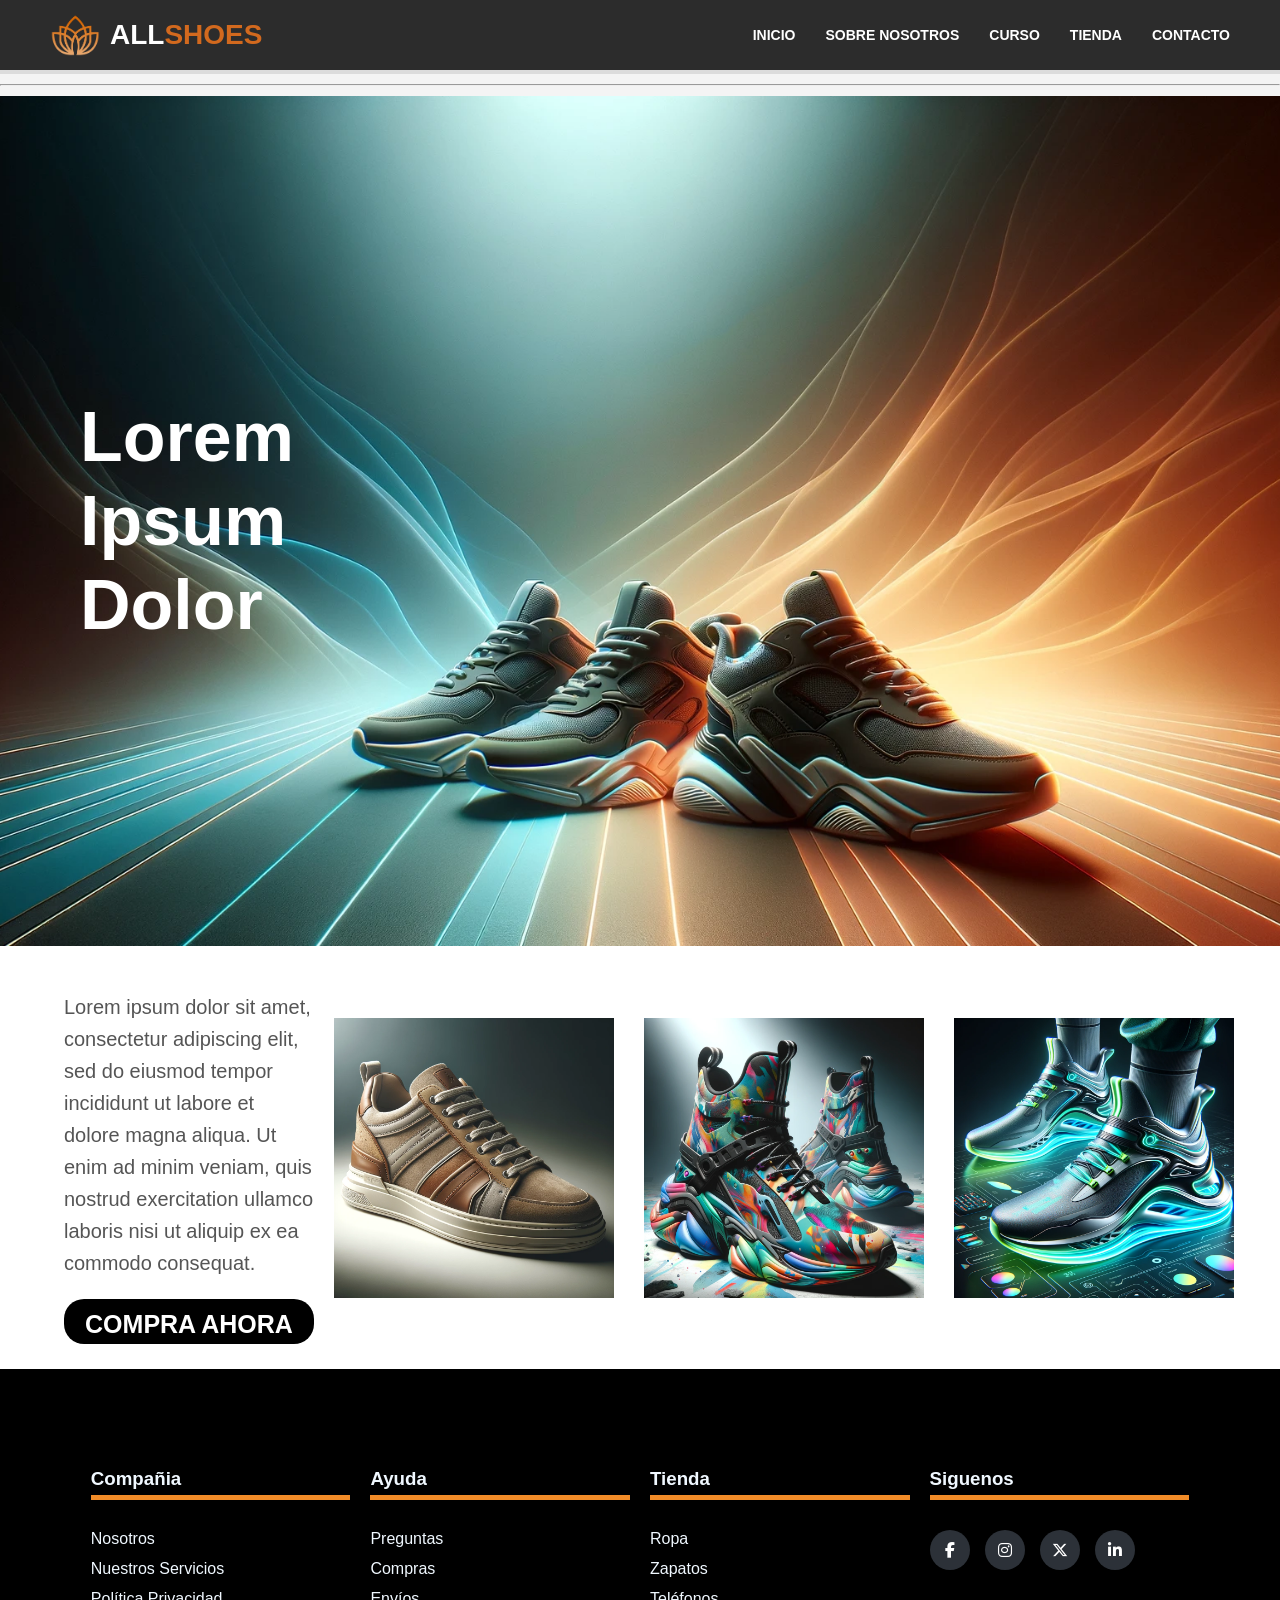
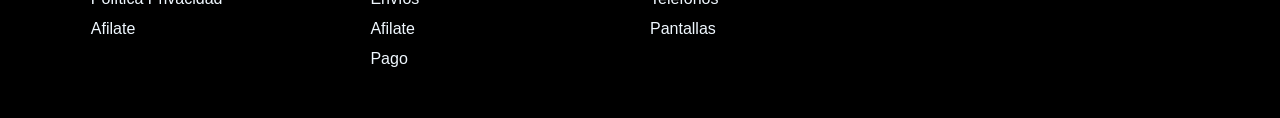
<file: index.html>
<!DOCTYPE html>
<html lang="es">

<head>
    <meta charset="UTF-8">
    <meta name="viewport" content="width=device-width, initial-scale=1.0">
    <title>Proyecto</title>
    <link rel="stylesheet" href="css/header.css">
    <link rel="stylesheet" href="css/inicio.css">
    <link rel="stylesheet" href="css/footer.css">
    <link rel="stylesheet" href="https://cdnjs.cloudflare.com/ajax/libs/font-awesome/6.5.0/css/all.min.css">
    <link rel="stylesheet" href="css/genericos.css">
</head>

<body>
    <header>
        <div class="logo">
            <div class="imagen">
                <img src="Imagenes/Logos/Logo.png" alt="logo">

            </div>
            <div class="texto">
                <span>ALL</span>
                <span class="texto-color">SHOES</span>
            </div>
        </div>
        <input type="checkbox" id="menu-btn">
        <label for="menu-btn" class="menu-toggle">
            <span></span>
            <span></span>
            <span></span>
        </label>
        <div class="menu">
            <a href="index.html">Inicio</a>
            <a href="html/sobre_nosotros.html">Sobre Nosotros</a>
            <a href="html/cursos.html">Curso</a>
            <a href="html/tienda.html">Tienda</a>
            <a href="html/contacto.html">Contacto</a>
        </div>
    </header>
    <hr>

    <section class="hero">
        <div class="contenido-texto">
            <h1>Lorem<br>Ipsum<br>Dolor</h1>
        </div>
    </section>

    <section class="galeria-zapatos">
        <div class="texto-imagen">
            <p>Lorem ipsum dolor sit amet, consectetur adipiscing elit, sed do eiusmod tempor incididunt ut labore et
                dolore magna aliqua. Ut enim ad minim veniam, quis nostrud exercitation ullamco laboris nisi ut aliquip
                ex ea commodo consequat.</p>
            <a href="#" class="boton-compra">COMPRA AHORA</a>
        </div>

        <img src="Imagenes/Articulos/Articulo-1.webp" alt="Z1">
        <img src="Imagenes/Articulos/Articulo-2.webp" alt="Z2">
        <img src="Imagenes/Articulos/Articulo-3.webp" alt="Z3">
    </section>
    <footer class="main-footer">
        <div class="box-footer">
            <h3>Compañia</h3>
            <a href="#">Nosotros</a>
            <a href="#">Nuestros Servicios</a>
            <a href="#">Política Privacidad</a>
            <a href="#">Afilate</a>
        </div>

        <div class="box-footer">
            <h3>Ayuda</h3>
            <a href="#">Preguntas</a>
            <a href="#">Compras</a>
            <a href="#">Envíos</a>
            <a href="#">Afilate</a>
            <a href="#">Pago</a>
        </div>

        <div class="box-footer">
            <h3>Tienda</h3>
            <a href="#">Ropa</a>
            <a href="#">Zapatos</a>
            <a href="#">Teléfonos</a>
            <a href="#">Pantallas</a>
        </div>

        <div class="box-footer">
            <h3>Siguenos</h3>
            <div class="social">
                <a href="#"><i class="fab fa-facebook-f"></i></a>
                <a href="#"><i class="fab fa-instagram"></i></a>
                <a href="#"><i class="fab fa-x-twitter"></i></a>
                <a href="#"><i class="fab fa-linkedin-in"></i></a>
            </div>
        </div>
    </footer>

</body>

</html>
</file>
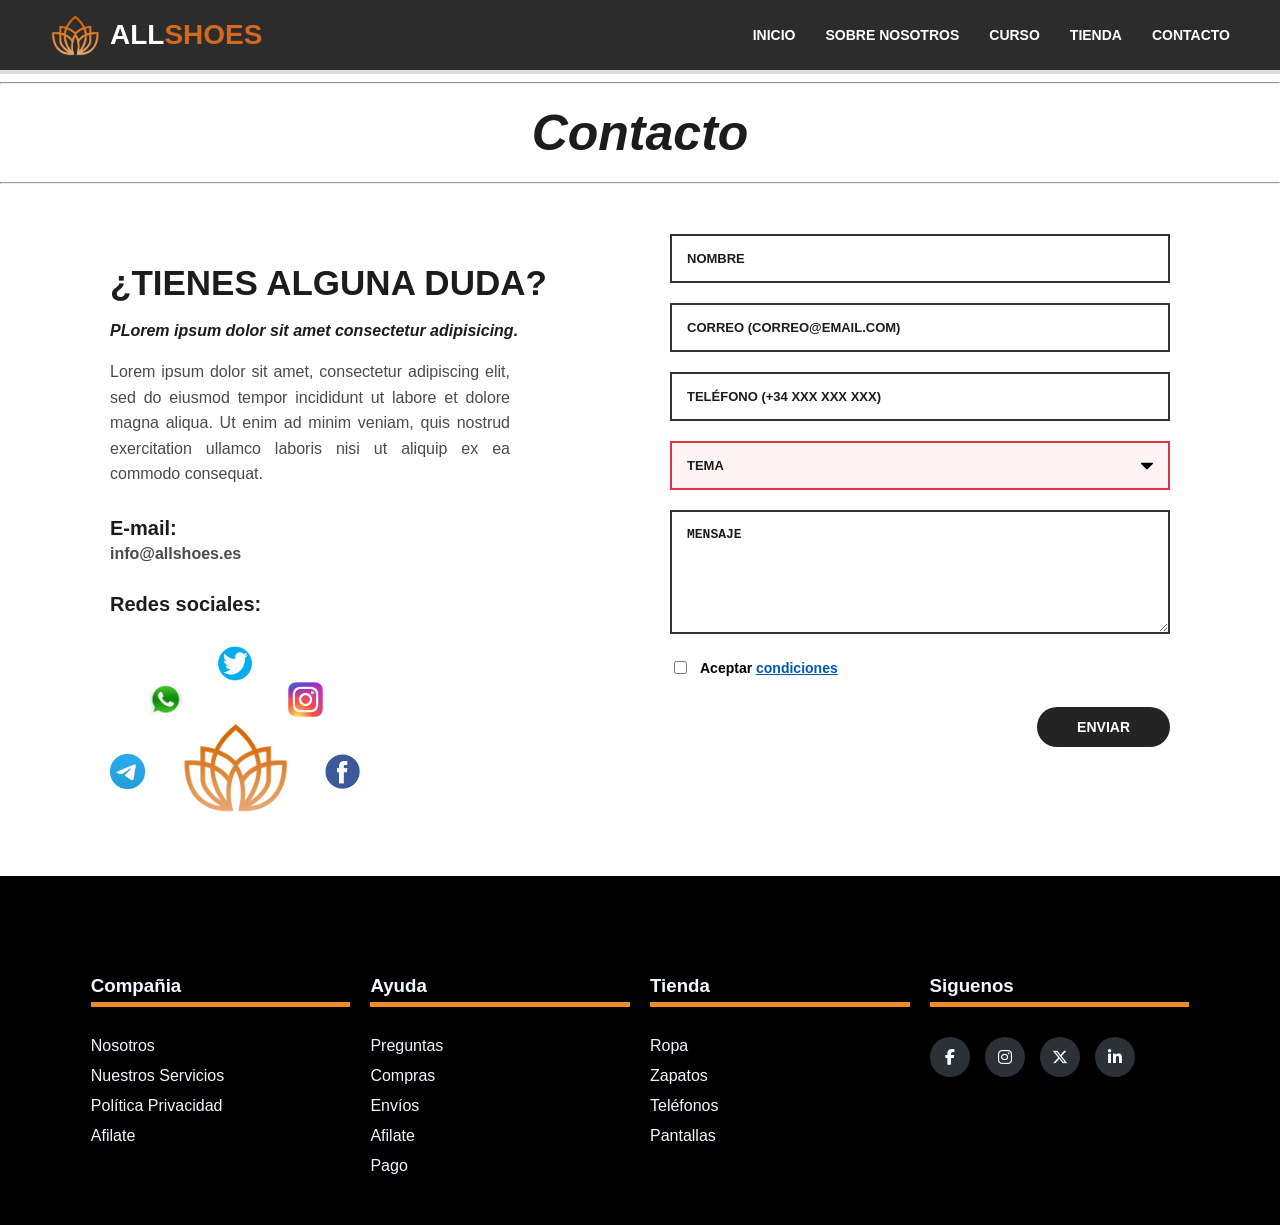
<file: html/contacto.html>
<!DOCTYPE html>
<html lang="en">

<head>
    <meta charset="UTF-8">
    <meta name="viewport" content="width=device-width, initial-scale=1.0">
    <title>Contacto</title>
    <link rel="stylesheet" href="../css/header.css">
    <link rel="stylesheet" href="../css/contacto.css">
    <link rel="stylesheet" href="../css/genericos.css">
    <link rel="stylesheet" href="../css/footer.css">
    <link rel="stylesheet" href="https://cdnjs.cloudflare.com/ajax/libs/font-awesome/6.5.0/css/all.min.css">   

</head>

<body>
    <header>
        <div class="logo">
            <div class="imagen">
                <img src="../Imagenes/Logos/Logo.png" alt="">

            </div>
            <div class="texto">
                <span>ALL</span>
                <span class="texto-color">SHOES</span>
            </div>
        </div>
        <input type="checkbox" id="menu-btn">
        <label for="menu-btn" class="menu-toggle">
            <span></span>
            <span></span>
            <span></span>
        </label>
        <div class="menu">
            <a href="../index.html">Inicio</a>
            <a href="../html/sobre_nosotros.html">Sobre Nosotros</a>
            <a href="../html/cursos.html">Curso</a>
            <a href="../html/tienda.html">Tienda</a>
            <a href="../html/contacto.html">Contacto</a>
        </div>
    </header>
    <hr>
    <h1 class="Titulo">Contacto</h1>
    <hr>
    <div class="contenedor-contacto">

        <div class="mitad-izquierda">
            <h2 class="texto-dudas">¿TIENES ALGUNA DUDA?</h2>
            <p class="texto-negrita">PLorem ipsum dolor sit amet consectetur adipisicing.</p>
            <p class="texto-normal">Lorem ipsum dolor sit amet, consectetur adipiscing elit, sed do eiusmod tempor
                incididunt ut labore et dolore magna aliqua. Ut enim ad minim veniam, quis nostrud exercitation ullamco
                laboris nisi ut aliquip ex ea commodo consequat.</p>

            <p class="etiqueta">E-mail:</p>
            <a href="mailto:info@allshoes.es" class="dato">info@allshoes.es</a>
            <p class="etiqueta">Redes sociales:</p>
            <div class="social-wrapper">
                <div class="contenedor-imagenes">
                    <img src="../Imagenes/Logos/Logo.png" alt="logo allshoes">
                </div>
                <div class="redes-sociales">
                    <a class="icon1" href="#"><img src="../Imagenes/RedesSociales/telegram-icon.png" alt="telegram"></a>
                    <a class="icon2" href="#"><img src="../Imagenes/RedesSociales/whatsapp-logo.png" alt="whatsapp"></a>
                    <a class="icon3" href="#"><img src="../Imagenes/RedesSociales/twitter-icon.png" alt="twitter"></a>
                    <a class="icon4" href="#"><img src="../Imagenes/RedesSociales/instagram-logo.png"
                            alt="instagram"></a>
                    <a class="icon5" href="#"><img src="../Imagenes/RedesSociales/facebook-icon.png" alt="facebook"></a>
                </div>
            </div>
        </div>

        <div class="mitad-derecha">
            <form action="#" class="formulario-contacto">
                <input type="text" id="nombre" class="campo-entrada" placeholder="NOMBRE" required>
                <input type="email" id="correo" class="campo-entrada" placeholder="CORREO (CORREO@EMAIL.COM)" required>
                <input type="tel" id="telefono" class="campo-entrada" placeholder="TELÉFONO (+34 XXX XXX XXX)" required
                    pattern="[0-9]{9}">

                <div class="contenedor-select">
                    <select id="tema" class="campo-entrada select-tema" required>
                        <option value="" disabled selected>TEMA</option>
                        <option value="devolucion">Devoluciones</option>
                        <option value="envio">Estado del envío</option>
                        <option value="otros">Otras dudas</option>
                    </select>
                </div>

                <textarea id="mensaje" class="campo-entrada area-mensaje" placeholder="MENSAJE" rows="6"
                    required></textarea>

                <div class="grupo-condiciones">
                    <input type="checkbox" id="condiciones" required>
                    <label for="condiciones">Aceptar <a href="#">condiciones</a></label>
                </div>

                <div class="contenedor-boton">
                    <button type="submit" class="boton-enviar">ENVIAR</button>
                </div>
            </form>
        </div>

    </div>
    <footer class="main-footer">
        <div class="box-footer">
            <h3>Compañia</h3>
            <a href="#">Nosotros</a>
            <a href="#">Nuestros Servicios</a>
            <a href="#">Política Privacidad</a>
            <a href="#">Afilate</a>
        </div>

        <div class="box-footer">
            <h3>Ayuda</h3>
            <a href="#">Preguntas</a>
            <a href="#">Compras</a>
            <a href="#">Envíos</a>
            <a href="#">Afilate</a>
            <a href="#">Pago</a>
        </div>

        <div class="box-footer">
            <h3>Tienda</h3>
            <a href="#">Ropa</a>
            <a href="#">Zapatos</a>
            <a href="#">Teléfonos</a>
            <a href="#">Pantallas</a>
        </div>

        <div class="box-footer">
            <h3>Siguenos</h3>
            <div class="social">
                <a href="#"><i class="fab fa-facebook-f"></i></a>
                <a href="#"><i class="fab fa-instagram"></i></a>
                <a href="#"><i class="fab fa-x-twitter"></i></a>
                <a href="#"><i class="fab fa-linkedin-in"></i></a>
            </div>
        </div>
    </footer>
</body>

</html>
</file>
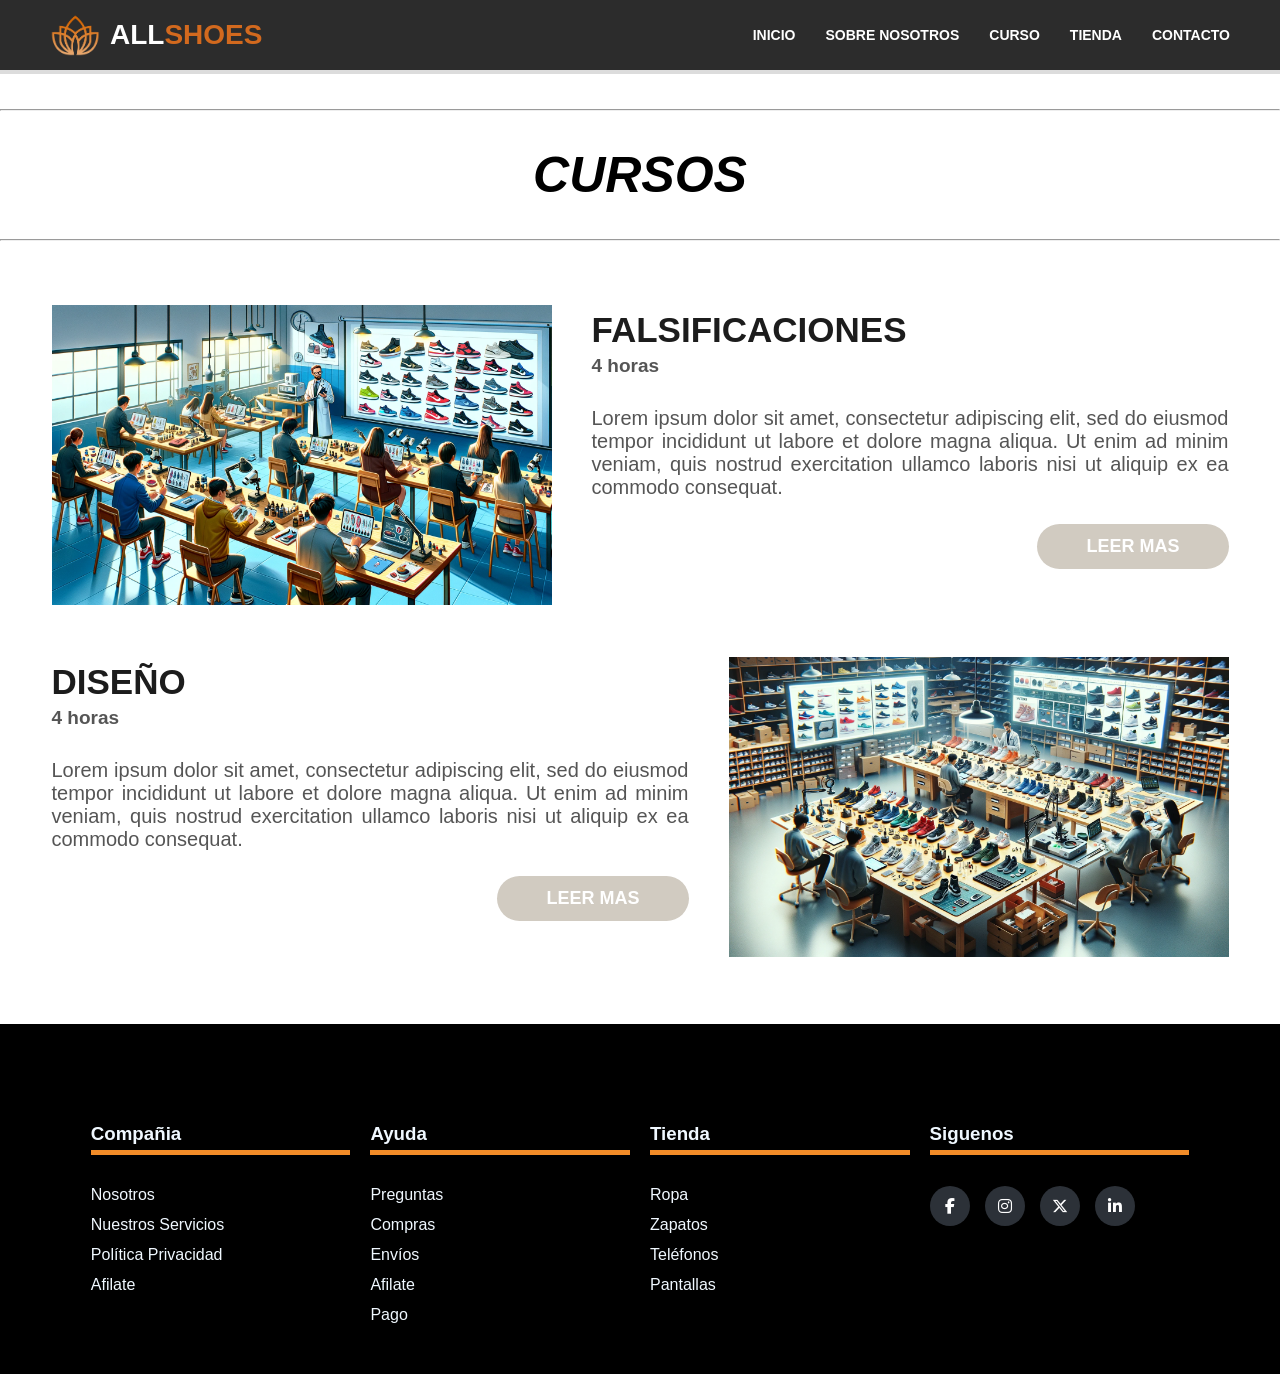
<file: html/cursos.html>
<!DOCTYPE html>
<html lang="en">

<head>
    <meta charset="UTF-8">
    <meta name="viewport" content="width=device-width, initial-scale=1.0">
    <title>Cursos</title>
    <link rel="stylesheet" href="../css/genericos.css">
    <link rel="stylesheet" href="../css/cursos.css">
    <link rel="stylesheet" href="../css/header.css">
    <link rel="stylesheet" href="../css/footer.css">
    <link rel="stylesheet" href="https://cdnjs.cloudflare.com/ajax/libs/font-awesome/6.5.0/css/all.min.css">
</head>

<body>
    <header>
        <div class="logo">
            <div class="imagen">
                <img src="../Imagenes/Logos/Logo.png" alt="">

            </div>
            <div class="texto">
                <span>ALL</span>
                <span class="texto-color">SHOES</span>
            </div>
        </div>
        <input type="checkbox" id="menu-btn">
        <label for="menu-btn" class="menu-toggle">
            <span></span>
            <span></span>
            <span></span>
        </label>
        <div class="menu">
            <a href="../index.html">Inicio</a>
            <a href="../html/sobre_nosotros.html">Sobre Nosotros</a>
            <a href="../html/cursos.html">Curso</a>
            <a href="../html/tienda.html">Tienda</a>
            <a href="../html/contacto.html">Contacto</a>
            
        </div>
    </header>
    <hr>
    <h1 class="Titulo">CURSOS</h1>
    <hr>
    <div class="Contenedor-Cursos">
        <div class="Curso1">
            <div class="contenedor-imagenes"> <img src="../Imagenes/Cursos/Curso-2.webp" alt="Curso1"></div>
            <div class="contenido-texto">
                <h2>FALSIFICACIONES</h2>
                <span class="duracion">4 horas</span>
                <p>Lorem ipsum dolor sit amet, consectetur adipiscing elit, sed do eiusmod tempor incididunt ut labore
                    et dolore magna aliqua. Ut enim ad minim veniam, quis nostrud exercitation ullamco laboris nisi ut
                    aliquip ex ea commodo consequat.</p>
                <a href="#" class="boton">LEER MAS</a>
            </div>

        </div>


        <div class="Curso2">
            <div class="contenido-texto">
                <h2>DISEÑO</h2>
                <span class="duracion">4 horas</span>
                <p>Lorem ipsum dolor sit amet, consectetur adipiscing elit, sed do eiusmod tempor incididunt ut labore
                    et dolore magna aliqua. Ut enim ad minim veniam, quis nostrud exercitation ullamco laboris nisi ut
                    aliquip ex ea commodo consequat.</p>
                <a href="#" class="boton">LEER MAS</a>
            </div>
            <div class="contenedor-imagenes"> <img src="../Imagenes/Cursos/Curso-1.webp" alt="Curso2"></div>
        </div>
    </div>
    <footer class="main-footer">
        <div class="box-footer">
            <h3>Compañia</h3>
            <a href="#">Nosotros</a>
            <a href="#">Nuestros Servicios</a>
            <a href="#">Política Privacidad</a>
            <a href="#">Afilate</a>
        </div>

        <div class="box-footer">
            <h3>Ayuda</h3>
            <a href="#">Preguntas</a>
            <a href="#">Compras</a>
            <a href="#">Envíos</a>
            <a href="#">Afilate</a>
            <a href="#">Pago</a>
        </div>

        <div class="box-footer">
            <h3>Tienda</h3>
            <a href="#">Ropa</a>
            <a href="#">Zapatos</a>
            <a href="#">Teléfonos</a>
            <a href="#">Pantallas</a>
        </div>

        <div class="box-footer">
            <h3>Siguenos</h3>
            <div class="social">
                <a href="#"><i class="fab fa-facebook-f"></i></a>
                <a href="#"><i class="fab fa-instagram"></i></a>
                <a href="#"><i class="fab fa-x-twitter"></i></a>
                <a href="#"><i class="fab fa-linkedin-in"></i></a>
            </div>
        </div>
    </footer>

</body>

</html>
</file>
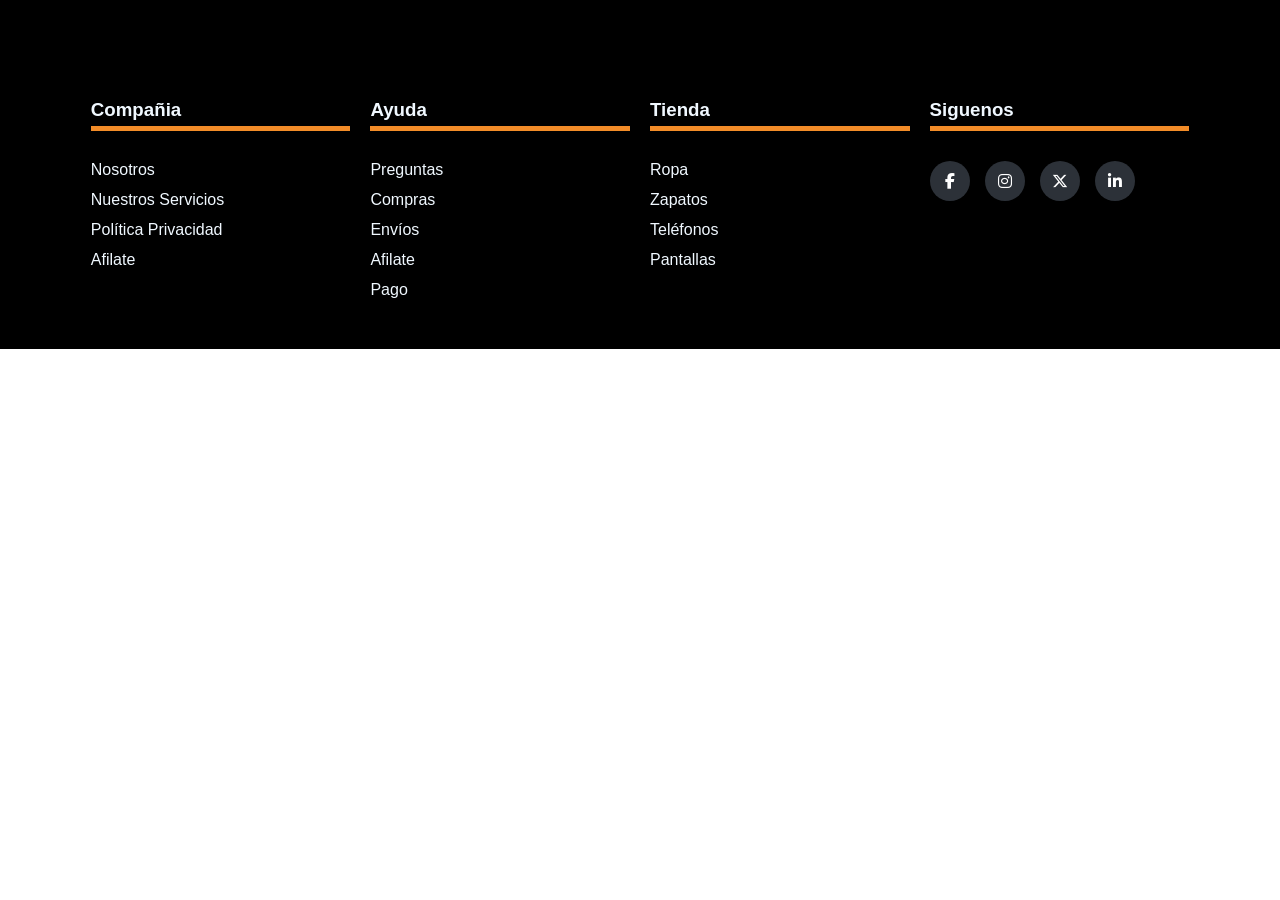
<file: html/footer.html>
<!DOCTYPE html>
<html lang="en">

<head>
    <meta charset="UTF-8">
    <meta name="viewport" content="width=device-width, initial-scale=1.0">
    <title>Pie de pagina</title>
    <link rel="stylesheet" href="https://cdnjs.cloudflare.com/ajax/libs/font-awesome/6.5.0/css/all.min.css">
    <link rel="stylesheet" href="../css/genericos.css">
    <link rel="stylesheet" href="../css/footer.css">
   
</head>

<body>
    <footer class="main-footer">
        <div class="box-footer">
            <h3>Compañia</h3>
            <a href="#">Nosotros</a>
            <a href="#">Nuestros Servicios</a>
            <a href="#">Política Privacidad</a>
            <a href="#">Afilate</a>
        </div>

        <div class="box-footer">
            <h3>Ayuda</h3>
            <a href="#">Preguntas</a>
            <a href="#">Compras</a>
            <a href="#">Envíos</a>
            <a href="#">Afilate</a>
            <a href="#">Pago</a>
        </div>

        <div class="box-footer">
            <h3>Tienda</h3>
            <a href="#">Ropa</a>
            <a href="#">Zapatos</a>
            <a href="#">Teléfonos</a>
            <a href="#">Pantallas</a>
        </div>

        <div class="box-footer">
            <h3>Siguenos</h3>
            <div class="social">
                <a href="#"><i class="fab fa-facebook-f"></i></a>
                <a href="#"><i class="fab fa-instagram"></i></a>
                <a href="#"><i class="fab fa-x-twitter"></i></a>
                <a href="#"><i class="fab fa-linkedin-in"></i></a>
            </div>
        </div>
    </footer>

</body>

</html>
</file>
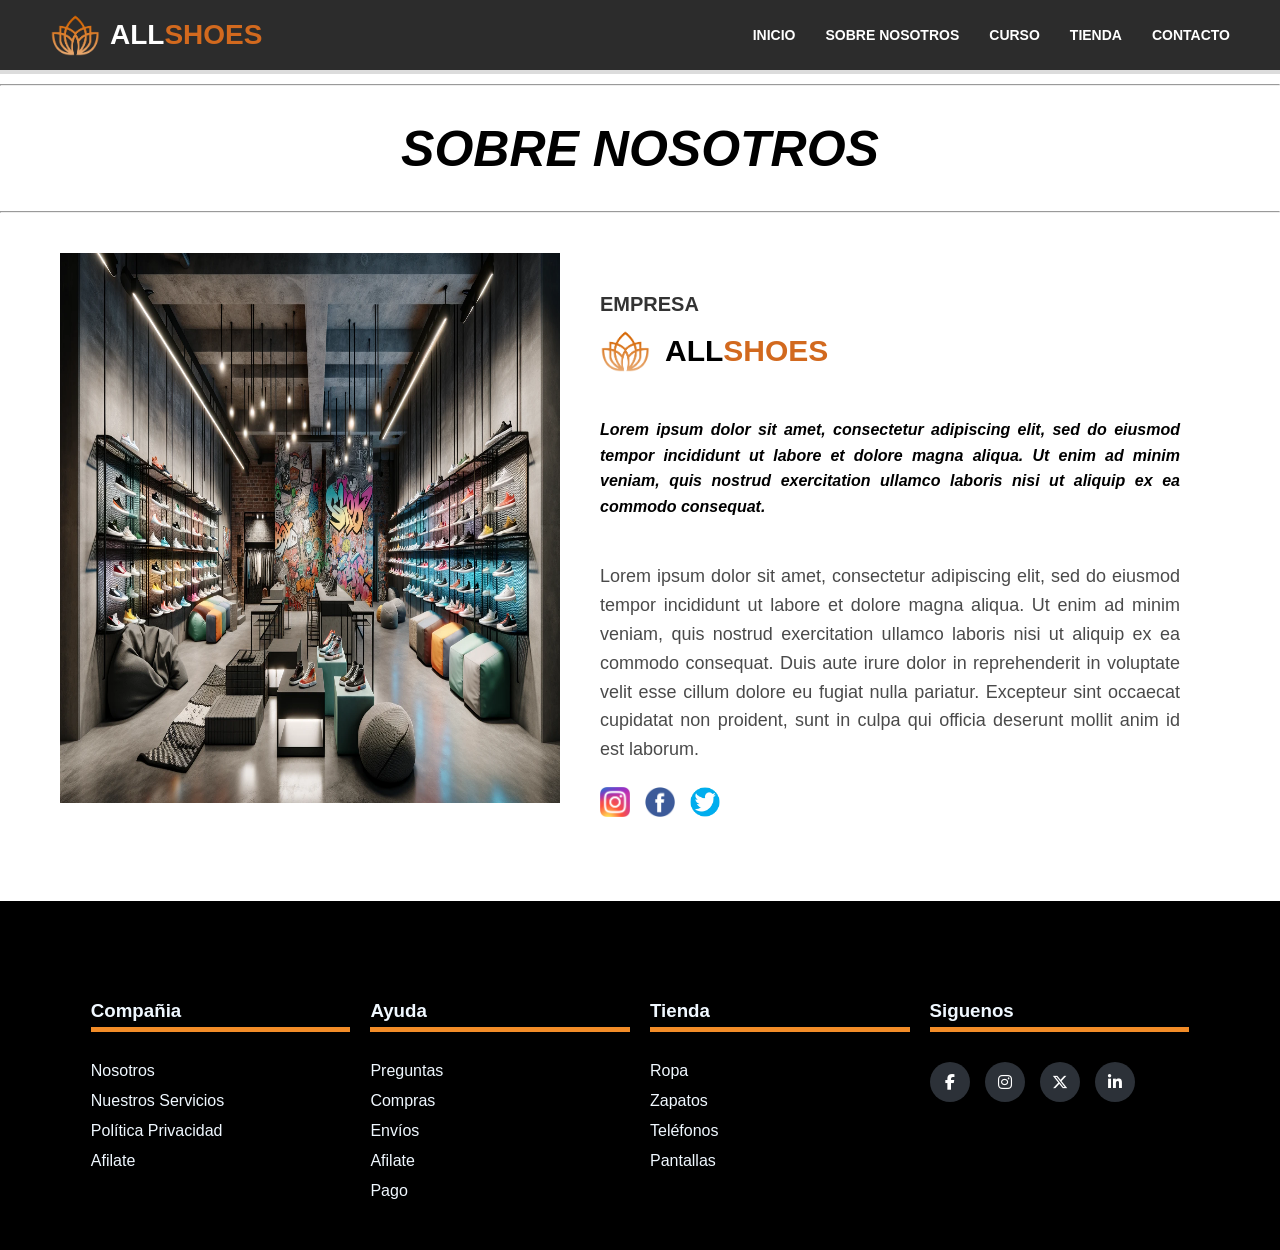
<file: html/sobre_nosotros.html>
<!DOCTYPE html>
<html lang="en">

<head>
    <meta charset="UTF-8">
    <meta name="viewport" content="width=device-width, initial-scale=1.0">
    <title>Sobre_nosotros</title>
    <link rel="stylesheet" href="../css/header.css">
    <link rel="stylesheet" href="../css/sobre_nosotros.css">
    <link rel="stylesheet" href="../css/genericos.css">
    <link rel="stylesheet" href="../css/footer.css">
    <link rel="stylesheet" href="https://cdnjs.cloudflare.com/ajax/libs/font-awesome/6.5.0/css/all.min.css">
</head>

<body>
    <header>
        <div class="logo">
            <div class="imagen">
                <img src="../Imagenes/Logos/Logo.png" alt="">

            </div>
            <div class="texto">
                <span>ALL</span>
                <span class="texto-color">SHOES</span>
            </div>
        </div>
        <input type="checkbox" id="menu-btn">
        <label for="menu-btn" class="menu-toggle">
            <span></span>
            <span></span>
            <span></span>
        </label>
        <div class="menu">
            <a href="../index.html">Inicio</a>
            <a href="../html/sobre_nosotros.html">Sobre Nosotros</a>
            <a href="../html/cursos.html">Curso</a>
            <a href="../html/tienda.html">Tienda</a>
            <a href="../html/contacto.html">Contacto</a>
        </div>
    </header>
    <hr>
    <div>
        <h1 class="Titulo">Sobre Nosotros</h1>
    </div>
    <hr>

    <div class="contenedor-general">

        <div class="contenedor-imagen">
            <img src="../Imagenes/Tienda/Tienda-1.webp" alt="Tienda">
        </div>

        <div class="contenedor-texto">
            <span class="texto1">EMPRESA</span>

            <div class="contenedor-logo">
                <div class="contenido-imagen">
                    <img src="../Imagenes/Logos/Logo.png" alt="logo">
                    <div class="texto-logo">
                        <span>ALL</span><span class="texto-color">SHOES</span>
                    </div>
                </div>
            </div>
            <p class="letra-negra">Lorem ipsum dolor sit amet, consectetur adipiscing elit, sed do eiusmod tempor
                incididunt ut labore et dolore magna aliqua. Ut enim ad minim veniam, quis nostrud exercitation ullamco
                laboris nisi ut aliquip ex ea commodo consequat.</p>

            <p class="letra-normal">Lorem ipsum dolor sit amet, consectetur adipiscing elit, sed do eiusmod tempor incididunt ut labore et
                dolore magna aliqua. Ut enim ad minim veniam, quis nostrud exercitation ullamco laboris nisi ut aliquip
                ex ea commodo consequat. Duis aute irure dolor in reprehenderit in voluptate velit esse cillum dolore eu
                fugiat nulla pariatur. Excepteur sint occaecat cupidatat non proident, sunt in culpa qui officia
                deserunt mollit anim id est laborum.</p>

            <div class="boton-sociales">
                <a href="#"><img src="../Imagenes/RedesSociales/instagram-logo.png" alt="instagram-logo"></a>
                <a href="#"><img src="../Imagenes/RedesSociales/facebook-icon.png" alt="facebook-icon"></a>
                <a href="#"><img src="../Imagenes/RedesSociales/twitter-icon.png" alt="twitter-icon"></a>
            </div>

        </div>
    </div>
        <footer class="main-footer">
        <div class="box-footer">
            <h3>Compañia</h3>
            <a href="#">Nosotros</a>
            <a href="#">Nuestros Servicios</a>
            <a href="#">Política Privacidad</a>
            <a href="#">Afilate</a>
        </div>

        <div class="box-footer">
            <h3>Ayuda</h3>
            <a href="#">Preguntas</a>
            <a href="#">Compras</a>
            <a href="#">Envíos</a>
            <a href="#">Afilate</a>
            <a href="#">Pago</a>
        </div>

        <div class="box-footer">
            <h3>Tienda</h3>
            <a href="#">Ropa</a>
            <a href="#">Zapatos</a>
            <a href="#">Teléfonos</a>
            <a href="#">Pantallas</a>
        </div>

        <div class="box-footer">
            <h3>Siguenos</h3>
            <div class="social">
                <a href="#"><i class="fab fa-facebook-f"></i></a>
                <a href="#"><i class="fab fa-instagram"></i></a>
                <a href="#"><i class="fab fa-x-twitter"></i></a>
                <a href="#"><i class="fab fa-linkedin-in"></i></a>
            </div>
        </div>
    </footer>
</body>
</html>
</file>
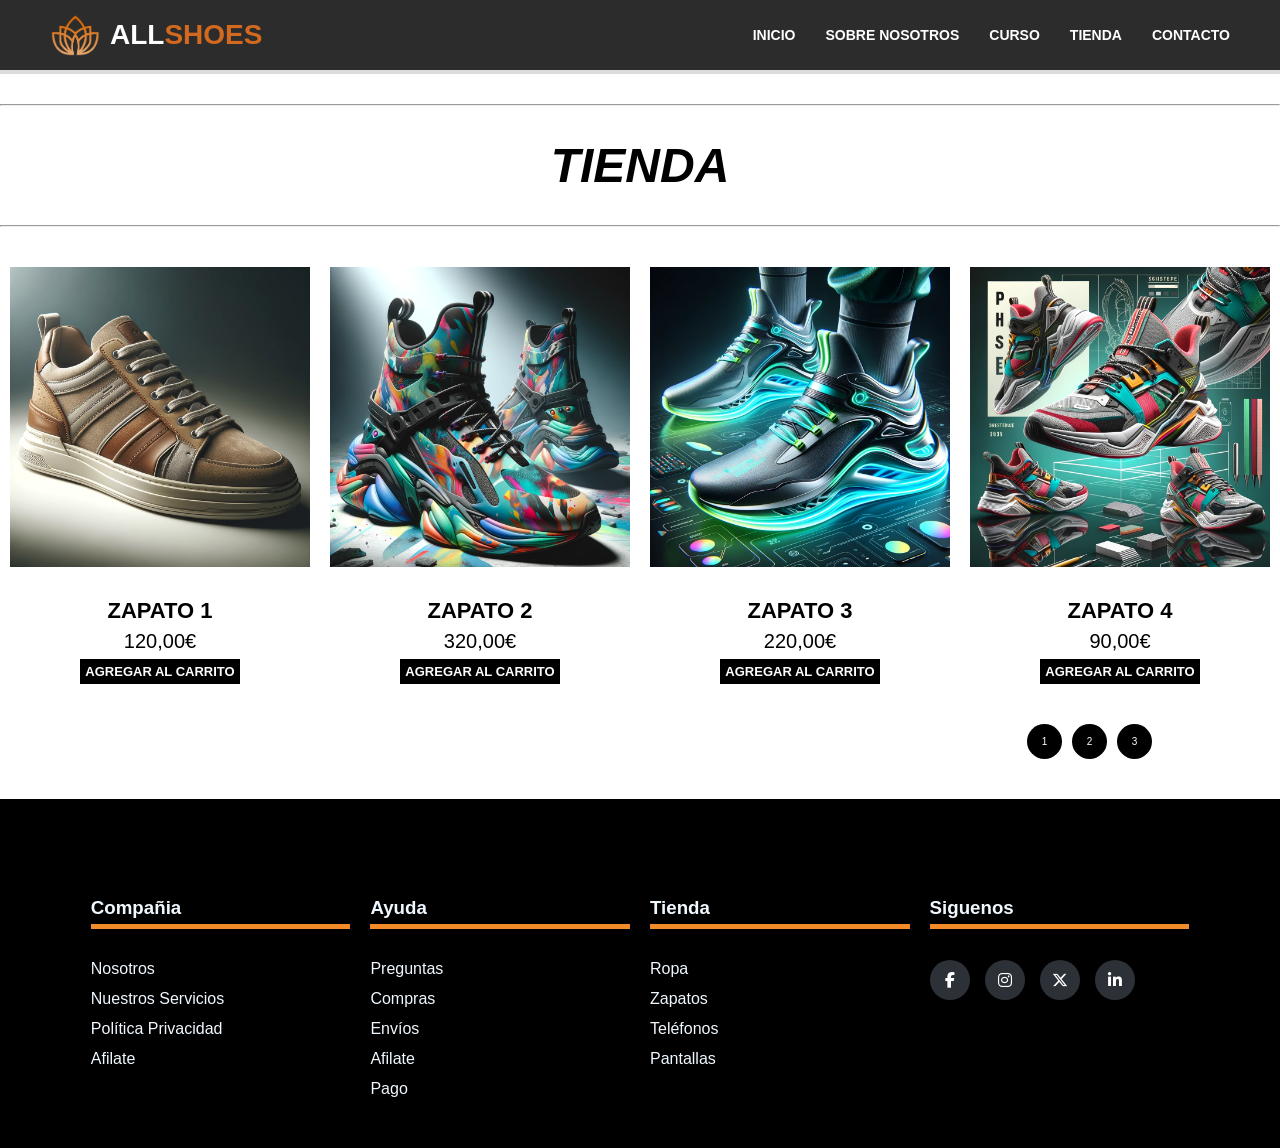
<file: html/tienda.html>
<!DOCTYPE html>
<html lang="en">

<head>
    <meta charset="UTF-8">
    <meta name="viewport" content="width=device-width, initial-scale=1.0">
    <title>Tienda</title>
    <link rel="stylesheet" href="../css/genericos.css">
    <link rel="stylesheet" href="../css/footer.css">
    <link rel="stylesheet" href="../css/tienda.css">
    <link rel="stylesheet" href="../css/header.css">
    <link rel="stylesheet" href="https://cdnjs.cloudflare.com/ajax/libs/font-awesome/6.5.0/css/all.min.css">
</head>

<body>
    <header>
        <div class="logo">
            <div class="imagen">
                <img src="../Imagenes/Logos/Logo.png" alt="">

            </div>
            <div class="texto">
                <span>ALL</span>
                <span class="texto-color">SHOES</span>
            </div>
        </div>
        <input type="checkbox" id="menu-btn">
        <label for="menu-btn" class="menu-toggle">
            <span></span>
            <span></span>
            <span></span>
        </label>
        <div class="menu">
            <a href="../index.html">Inicio</a>
            <a href="../html/sobre_nosotros.html">Sobre Nosotros</a>
            <a href="../html/cursos.html">Curso</a>
            <a href="../html/tienda.html">Tienda</a>
            <a href="../html/contacto.html">Contacto</a>
        </div>
    </header>
    <hr>
    <h1 class="Titulo">Tienda</h1>
    <hr>
    <div class="contenedor-imagenes">
        <div class="tarjeta-zapato">
            <img src="../Imagenes/Articulos/Articulo-1.webp" alt="imagen1">
            <h4 class="nombre-zapato">ZAPATO 1</h4>
            <p class="precio-zapatos">120,00€</p>
            <a href="#" class="boton-compra">AGREGAR AL CARRITO</a>
        </div>
        <div class="tarjeta-zapato">
            <img src="../Imagenes/Articulos/Articulo-2.webp" alt="imagen2">
            <h4 class="nombre-zapato">ZAPATO 2</h4>
            <p class="precio-zapatos">320,00€</p>
            <a href="#" class="boton-compra">AGREGAR AL CARRITO</a>
        </div>
        <div class="tarjeta-zapato">
            <img src="../Imagenes/Articulos/Articulo-3.webp" alt="imagen3">
            <h4 class="nombre-zapato">ZAPATO 3</h4>
            <p class="precio-zapatos">220,00€</p>
            <a href="#" class="boton-compra">AGREGAR AL CARRITO</a>
        </div>
        <div class="tarjeta-zapato">
            <img src="../Imagenes/Articulos/Articulo-4.webp" alt="imagen4">
            <h4 class="nombre-zapato">ZAPATO 4</h4>
            <p class="precio-zapatos">90,00€</p>
            <a href="#" class="boton-compra">AGREGAR AL CARRITO</a>
        </div>
    </div>

    <div class="paginacion">
        <a href="#">1</a>
        <a href="#">2</a>
        <a href="#">3</a>
    </div>
    <footer class="main-footer">
        <div class="box-footer">
            <h3>Compañia</h3>
            <a href="#">Nosotros</a>
            <a href="#">Nuestros Servicios</a>
            <a href="#">Política Privacidad</a>
            <a href="#">Afilate</a>
        </div>

        <div class="box-footer">
            <h3>Ayuda</h3>
            <a href="#">Preguntas</a>
            <a href="#">Compras</a>
            <a href="#">Envíos</a>
            <a href="#">Afilate</a>
            <a href="#">Pago</a>
        </div>

        <div class="box-footer">
            <h3>Tienda</h3>
            <a href="#">Ropa</a>
            <a href="#">Zapatos</a>
            <a href="#">Teléfonos</a>
            <a href="#">Pantallas</a>
        </div>

        <div class="box-footer">
            <h3>Siguenos</h3>
            <div class="social">
                <a href="#"><i class="fab fa-facebook-f"></i></a>
                <a href="#"><i class="fab fa-instagram"></i></a>
                <a href="#"><i class="fab fa-x-twitter"></i></a>
                <a href="#"><i class="fab fa-linkedin-in"></i></a>
            </div>
        </div>
    </footer>
</body>

</html>
</file>
<file: css/header.css>
img{
    width: 50px;
}

header {
    background-color: #2c2c2c;
    color:white ;
    align-items: center;
    justify-content: space-between;
    padding: 10px 50px;
    display: flex;
    border-bottom: 4px solid #dcdcdc;
    flex-wrap: wrap;

}

header .logo{
    display: flex;
    align-items: center;
    gap: 10px;

}

header .imagen{
    display: flex;

}


header .texto{
    font-size: 28px;
    font-weight: bold;
    text-transform: uppercase;
    align-items: center;
    justify-content: center;
    display: flex;

}

header .texto-color{
    color: chocolate;

}


header .menu{
    display: flex;
    gap: 30px;

}

header .menu a{
    text-decoration: none;
    color: white;
    font-weight: bold;
    text-transform: uppercase;
    font-size: 14px;
    transition: 0.3s;
}

header .menu a:hover {
    color: chocolate;
}

#menu-btn {
    display: none;
}

.menu-toggle {
    display: none;
    flex-direction: column;
    cursor: pointer;
    gap: 5px;
}

.menu-toggle span {
    width: 25px;
    height: 3px;
    background-color: white;
    transition: 0.3s;
}

#menu-btn:checked ~ .menu {
    display: flex;
}

#menu-btn:checked ~ .menu-toggle span:nth-child(1) {
    transform: rotate(45deg) translate(5px, 5px);
}

#menu-btn:checked ~ .menu-toggle span:nth-child(2) {
    opacity: 0;
}

#menu-btn:checked ~ .menu-toggle span:nth-child(3) {
    transform: rotate(-45deg) translate(5px, -5px);
}

@media (max-width: 768px) {
    header {
        padding: 10px 20px;
        position: relative;
    }

    .menu-toggle {
        display: flex;
    }

    header .menu {
        display: none;
        flex-direction: column;
        width: 100%;
        position: absolute;
        top: 100%;
        left: 0;
        background-color: #2c2c2c;
        padding: 20px 0;
        gap: 15px;
        text-align: center;
        z-index: 1000;
    }

    header .menu a {
        padding: 10px 0;
    }
}
</file>
<file: css/inicio.css>
body {
    background-color: #f4f4f4;
    color: #333;
}

hr{
    margin-top: 10px;
    margin-bottom: 10px;
}

/* =========================
   HERO
========================= */
/* Configuración del banner principal con imagen de fondo adaptativa (cover) */
.hero {
    height: 850px;
    background: url("../Imagenes/Carroussel/Carroussel-1.webp") center/cover no-repeat;
    display: flex;
    align-items: center;
    padding-left: 80px;
}



.contenido-texto h1 {
    font-size: 70px;
    line-height: 1.2;
    color: white;
}



/* =========================
   GALERÍA
========================= */

.galeria-zapatos {
    display: flex;
    align-items: center;
    justify-content: space-between;
    gap: 10px;
    padding: 25px 5%;
    background-color: white;
}



.galeria-zapatos img {
    width: 300px;
    height: 300px;
    transition: transform 0.3s ease;
    padding: 10px;
    border-radius: 5px;
    transition: transform 0.3s ease;

}

/* Hover en imágenes */
/* Efecto interactivo: Ligera ampliación (escala) de las imágenes al pasar el ratón */
.galeria-zapatos img:hover {
    transform: scale(1.1);
}

/* Texto lateral */

.texto-imagen {
    line-height: 1.6;
    text-align: left;
    font-size: 20px;
    font-weight: 500;
}

.texto-imagen p {
    margin-bottom: 20px;
    color: #555;
}

/* Botón */

.boton-compra {
    display: inline-block;
    background-color: black;
    color: white;
    text-decoration: none;
    font-weight: bold;
    border-radius: 20px;
    transition: 0.3s;
    width: 250px;
    font-size: 25px;
    text-align: center;
    height: 45px;
    padding-top: 5px;
}

.boton-compra:hover {
    background-color: chocolate;
}
/*Este sirve para cuando cambias la resolución de la pantalla la pagina se adapte, es decir pa que se adapte por si lo ves desde el movil*/
@media (max-width: 768px) {
    .hero {
        height: 250px;
        padding-left: 20px;
        padding-right: 20px;
    }

    .contenido-texto h2 {
        font-size: 22px;
    }

    .galeria-zapatos {
        flex-direction: column;
        padding: 30px 20px;
        gap: 30px;
    }

    .texto-imagen {
        max-width: 100%;
        text-align: center;
        font-size: 16px;
    }

    .galeria-zapatos img {
        width: 100%;
        max-width: 300px;
        height: auto;
    }

    .boton-compra {
        width: 200px;
        font-size: 20px;
        height: 40px;
        margin: 0 auto;
    }
}
</file>
<file: css/footer.css>
/* Disposición general del pie de página utilizando Flexbox */

.main-footer {
    display: flex;
    justify-content: center;
    flex-wrap: wrap;
    gap: 20px;
    background-color: black;
    padding: 50px;
}


.box-footer {
    margin-top: 30px;
    width: 22%;
    min-width: 200px;
    display: flex;
    flex-direction: column;
    color: aliceblue;
    gap: 12px;
}


.box-footer h3 {
    color: aliceblue;
    padding-bottom: 5px;
    border-bottom: 5px solid #F28C28;

}

.box-footer a {
    color: aliceblue;
    text-decoration: none;

}

.box-footer .social {
    display: flex;
    gap: 15px;
}

.social a {
    width: 40px;
    height: 40px;
    background-color: #2C3138;
    color: white;
    border-radius: 50%;
    display: flex;
    align-items: center;
    justify-content: center;
    text-decoration: none;
    transition: 0.3s ease;
}
/* Disposición general del pie de página utilizando Flexbox */
.social a:hover {
    background-color: #F28C28;
}

.main-footer a:hover{
    color: #F28C28;
}

@media (max-width: 768px) {
    .main-footer {
        padding: 30px 20px;
    }

    .box-footer {
        width: 100%;
        text-align: center;
        min-width: unset;
    }

    .box-footer h3 {
        border-bottom: 3px solid #F28C28;
    }

    .box-footer .social {
        justify-content: center;
    }
}
</file>
<file: css/genericos.css>
/* =========================================
   ESTILOS BASE PARA TODAS LAS PÁGINAS
   ========================================= */
body {
    font-family: 'Montserrat', sans-serif; /* Aplica la fuente a toda la web */
    margin: 0; /* Elimina los márgenes por defecto del navegador */
    padding: 0;
    box-sizing: border-box;
}

/* Evita que el padding o los bordes deformen los tamaños de las cajas en toda la web */
* {
    box-sizing: inherit;
}
</file>
<file: css/contacto.css>
/* =========================================
   1. TÍTULOS 
   ========================================= */
.Titulo {
    display: flex;
    justify-content: center;
    align-items: center;
    font-weight: bold;
    font-size: 50px;
    font-style: italic;
    color: #1c1c1c;
    margin: 20px 0;
}


/* =========================================
   2. MAQUETACIÓN A DOS COLUMNAS
   ========================================= */
.contenedor-contacto {
    display: flex;
    justify-content: center;
    align-items: flex-start;
    gap: 60px;
    max-width: 1100px;
    margin: 50px auto;
    padding: 0 20px;
}

.mitad-izquierda, .mitad-derecha { 
    width: 50%; 
}

/* =========================================
   3. TEXTOS COLUMNA IZQUIERDA
   ========================================= */
.texto-dudas {
    font-size: 35px;
    font-weight: bold;
    margin-bottom: 15px;
    color: #1c1c1c;
}

.texto-negrita {
    font-weight: 800;
    font-style: italic;
    color: #1c1c1c;
    margin-bottom: 15px;
    line-height: 1.5;
}

.texto-normal {
    font-weight: 400;
    color: #4a4a4a;
    line-height: 1.6;
    text-align: justify;
    margin-bottom: 25px;
    max-width: 80%;
}

.etiqueta { 
    font-weight: 560; 
    color: #1c1c1c; 
    font-size: 20px; 
    margin-bottom: 5px; 
}

.dato { 
    color: #4a4a4a; 
    text-decoration: none; 
    font-size: 16px; 
    font-weight: 700;
}

/* =========================================
   4. ARCO DE REDES SOCIALES
   ========================================= */
.etiqueta{
    margin-top: 30px;
}

.social-wrapper {
    position: relative; 
    width: 250px;
    height: 180px; 
    margin-top: 30px;
}

/* Logo en la base central */
.contenedor-imagenes {
    position: absolute;
    bottom: 0;
    left: 50%;
    transform: translateX(-50%);
}
.contenedor-imagenes img { 
    width: 110px; height: auto; 
}

/* Iconos flotantes */
.redes-sociales a {
    position: absolute;
    transition: transform 0.3s ease;
}
.redes-sociales a:hover { 
    transform: scale(1.15); 
}

.redes-sociales img { 
    width: 35px; height: 35px; 
}

/* Coordenadas para formar el arco */
.icon1 { 
    top: 60%; left: 0%; 
}   
.icon2 { 
    top: 20%; left: 15%; 
}  
.icon3 { 
    top: 0%; left: 50%; 
    transform: translateX(-50%); 
} 
.icon4 { 
    top: 20%; right: 15%; 
} 
.icon5 { 
    top: 60%; right: 0%; 
}  

/* =========================================
   5. FORMULARIO DERECHA Y VALIDACIÓN DE COLORES
   ========================================= */
.campo-entrada {
    width: 100%;
    padding: 15px;
    margin-bottom: 20px;
    border: 2px solid #333; 
    font-weight: 700; 
    font-size: 13px;
    color: #1c1c1c;
    background-color: transparent;
    box-sizing: border-box; 
    outline: none;
    transition: all 0.3s ease;
}

.campo-entrada::placeholder { 
    color: #1c1c1c; 
}
.area-mensaje { 
    resize: vertical; 
}

/* MAGIA DE COLORES ROJO/VERDE */
.campo-entrada:valid {
    border-color: #28a745; 
    background-color: rgba(40, 167, 69, 0.05);
}

.campo-entrada:invalid:not(:placeholder-shown) {
    border-color: #dc3545; 
    background-color: rgba(220, 53, 69, 0.05);
}

.select-tema {
    appearance: none; 
    background-image: url('data:image/svg+xml;charset=US-ASCII,%3Csvg%20xmlns%3D%22http%3A%2F%2Fwww.w3.org%2F2000%2Fsvg%22%20width%3D%22292.4%22%20height%3D%22292.4%22%3E%3Cpath%20fill%3D%22%23000000%22%20d%3D%22M287%2069.4a17.6%2017.6%200%200%200-13-5.4H18.4c-5%200-9.3%201.8-12.9%205.4A17.6%2017.6%200%200%200%200%2082.2c0%205%201.8%209.3%205.4%2012.9l128%20127.9c3.6%203.6%207.8%205.4%2012.8%205.4s9.2-1.8%2012.8-5.4L287%2095c3.5-3.5%205.4-7.8%205.4-12.8%200-5-1.9-9.2-5.5-12.8z%22%2F%3E%3C%2Fsvg%3E');
    background-repeat: no-repeat;
    background-position: right 15px center;
    background-size: 12px;
    cursor: pointer;
}

.select-tema:invalid {
    border-color: #333; 
    background-color: transparent;
}

.grupo-condiciones {
    display: flex;
    align-items: center;
    gap: 10px;
    font-weight: 800;
    font-size: 14px;
    margin-bottom: 30px;
}
.grupo-condiciones a { 
    color: #0056b3; 
    text-decoration: underline; 
}

.contenedor-boton { 
    display: flex; 
    justify-content: flex-end; 
}

.boton-enviar {
    background-color: #242424;
    color: #ffffff;
    padding: 12px 40px;
    border: none;
    border-radius: 25px; 
    font-weight: 800;
    font-size: 14px;
    cursor: pointer;
    transition: 0.3s ease;
}
.boton-enviar:hover { 
    background-color: #F28C28; 
    transform: translateY(-3px); 
}

@media (max-width: 768px) {
    .Titulo {
        font-size: 32px;
    }

    .contenedor-contacto {
        flex-direction: column;
        gap: 40px;
        margin: 30px 15px;
    }

    .mitad-izquierda, .mitad-derecha {
        width: 100%;
    }

    .texto-dudas {
        font-size: 24px;
    }

    .texto-negrita {
        font-size: 16px;
    }

    .texto-normal {
        max-width: 100%;
        font-size: 14px;
    }

    .social-wrapper {
        margin: 20px auto;
    }

    .campo-entrada {
        padding: 12px;
        font-size: 12px;
    }

    .grupo-condiciones {
        font-size: 12px;
    }

    .boton-enviar {
        width: 100%;
    }
}
</file>
<file: css/cursos.css>
.Titulo{
    display: flex;
    align-items: center;
    justify-content: center;
    font-style: italic;
    font-size: 50px;
    font-weight: bold;

    
}

hr{
    margin-top: 35px;
    margin-bottom: 35px; 

}

.Contenedor-Cursos{
    margin: 40px auto;
    display: flex;
    flex-direction: column;
    align-items:center;
    justify-content: center;
    max-width: 1200px;

}
/* Maquetación flexible para alinear horizontalmente la imagen y la descripción de cada curso de forma equilibrada */
.Curso1, .Curso2{
    display: flex;
    align-items: center; 
    gap: 40px;


}

/* Ajuste de proporciones (object-fit) para asegurar que las fotografías mantengan su tamaño sin deformarse */
.contenedor-imagenes img{
    width: 500px;
    height: 300px;
    object-fit: cover;

}

.contenido-texto{
    display: flex;
    flex-direction: column; /* Apila el título, la duración y el párrafo hacia abajo */
    align-items: flex-start;
    max-width: 637px;
    color: #555;
    font-size: 20px;

}

.contenido-texto h2{
    font-size: 35px;
    text-transform: uppercase;
    margin-bottom: 5px;
    font-weight: bold;
    color: #1c1c1c;

}
.duracion {
    font-weight: bold;
    margin-bottom: 10px;
    font-size: 19px;
}

.contenido-texto p {
    margin-bottom: 25px; 
    text-align: justify; 
}


.boton{
    display: inline-block;
    align-self: flex-end; 
    background-color: #D1CBC1; 
    color: #ffffff;
    font-family: 'Montserrat', sans-serif;
    font-size: 18px;
    padding: 12px 35px; 
    border-radius: 25px; 
    text-decoration: none;
    transition: all 0.3s ease;
    width: 30%;
    font-weight: bold;
    text-align: center;
    margin-bottom: 10%;
    }

/* Efecto de interacción (hover): Escala el botón ligeramente y cambia su color  */
.boton:hover{
    transform: scale(1.05);
    background-color: #F28C28;
}


@media (max-width: 768px) {
    .Titulo {
        font-size: 32px;
    }

    .Contenedor-Cursos {
        padding: 0 15px;
    }

    .Curso1, .Curso2 {
        flex-direction: column;
        gap: 20px;
    }

    .contenedor-imagenes img {
        width: 100%;
        max-width: 350px;
        height: auto;
    }

    .contenido-texto {
        align-items: center;
        text-align: center;
        font-size: 16px;
    }

    .contenido-texto h2 {
        font-size: 24px;
    }

    .duracion {
        font-size: 14px;
    }

    .contenido-texto p {
        text-align: center;
    }

    .boton {
        align-self: center;
        width: 60%;
        padding: 10px 25px;
        font-size: 14px;
    }
}
</file>
<file: css/sobre_nosotros.css>
.Titulo{
    display: flex;
    align-items: center;
    justify-content: center;
    font-style: italic;
    text-transform: uppercase;
    font-size: 50px;
}

hr{
    margin-top: 10px;    
    margin-bottom: 20px;
}
/* Maquetación principal a dos columnas para distribuir la imagen y la información corporativa */
.contenedor-general{
    display: flex;
    justify-content: center;
    align-items: flex-start;
    max-width: 1200px;
    margin: 40px auto;
    padding: 0 20px;
    
}

.contenedor-imagen img{
    width: 500px;
    height: 550px;


}

.contenedor-texto{
    display: flex;
    margin: 40px;
    flex-direction: column;
    margin-left: 40px;
    max-width: 600px;
    font-family: 'Montserrat', Arial, sans-serif;
    
}

.contenedor-texto .texto1{
    font-weight: bold;
    font-size: 20px;
    color: #333;
    margin-bottom: 10px;
}

.contenedor-texto .contenedor-logo{
    display: flex;
    align-items: center;
    gap: 15px;
    margin-bottom: 25px;
}

.contenido-imagen{
    display: flex; 
    align-items: center; 
    gap: 15px; 

}



.contenedor-texto .texto-logo{
    font-size: 30px;
    font-weight: bold;

}

.contenedor-texto .texto-color{
    color: chocolate;

}

.letra-negra{
    font-weight: bold;
    margin-bottom: 25px;
    font-style: italic;
    text-align: justify;
    line-height: 1.6;

}

.letra-normal{
    color: #4a4a4a; 
    font-size: 18px; 
    line-height: 1.6;
    text-align: justify;
}

.boton-sociales{
    display: flex;
    gap: 15px;
    margin-top: 5px;
}

.boton-sociales img{
    width: 30px;
    height: 30px;
    transition: transform 0.3s ease;
}
/* Efecto de interacción visual al pasar el ratón por los iconos de redes sociales */
.boton-sociales a:hover img{
    transform: scale(1.15);
}

@media (max-width: 768px) {
    .Titulo {
        font-size: 28px;
    }

    .contenedor-general {
        flex-direction: column;
        padding: 0 15px;
    }

    .contenedor-imagen img {
        width: 100%;
        max-width: 350px;
        height: auto;
    }

    .contenedor-texto {
        margin: 20px 0;
        margin-left: 0;
        max-width: 100%;
    }

    .contenedor-texto .texto1 {
        font-size: 16px;
    }

    .contenedor-texto .texto-logo {
        font-size: 22px;
    }

    .letra-negra, .letra-normal {
        font-size: 14px;
    }

    .boton-sociales {
        justify-content: center;
    }
}
</file>
<file: css/tienda.css>
.Titulo{
    align-content: center;
    justify-content: center;
    display: flex;
    font-style: italic;
    text-transform: uppercase;
    font-size: 48px;
    font-weight: bold;
}

hr{
    margin-top: 30px;
    margin-bottom: 30px; 

}
/* Estructura principal: Uso de Flexbox para organizar el catálogo de productos en formato cuadrícula */
.contenedor-imagenes{
    display: flex;
    justify-content: center;
    align-items: center;
    margin-top: 40px;
    gap: 20px;
    flex-wrap: wrap;

}
.tarjeta-zapato{
    display: flex;
    flex-direction: column; 
    align-items: center;    
    gap: 1px;
}

.tarjeta-zapato img{
    width: 300px;
    height: 300px;
}

.nombre-zapato{
    font-weight: 700;
    font-size: 22px;
    margin-bottom: 0px;
}

.precio-zapatos{
    font-size: 20px;
    margin: 5px 0 5px 0;
}

.boton-compra{
    width: 160px;
    height: 25px;
    display: flex;
    align-items: center;
    justify-content: center;
    background-color: black;
    color: white;
    text-decoration: none;
    font-weight: bold;
    font-size: 13px;
    transition: 0.3s ease;
}
/* Interactividad: Cambio de color al pasar el cursor sobre los botones para mejorar la experiencia de usuario */
.boton-compra:hover{
    background-color:#F28C28 ;
}


.paginacion{
    display: flex;
    align-content: center;
    justify-content:flex-end;
    gap: 10px;
    margin: 40px 10%;

}

.paginacion a{
    display: flex;
    align-items: center;
    justify-content: center;
    padding: 9px;
    text-decoration: none;
    color: white;
    background-color: black;
    border-radius: 50%;
    height: 35px;
    width: 35px;
    transition: 0.3s ease;
    font-size: 10px;
}

.paginacion a:hover{
    background-color: #F28C28;

}

@media (max-width: 768px) {
    .Titulo {
        font-size: 32px;
    }

    .contenedor-imagenes {
        gap: 30px;
        padding: 0 10px;
    }

    .tarjeta-zapato img {
        width: 100%;
        max-width: 250px;
        height: auto;
    }

    .nombre-zapato {
        font-size: 18px;
    }

    .precio-zapatos {
        font-size: 16px;
    }

    .boton-compra {
        width: 140px;
        font-size: 12px;
    }

    .paginacion {
        justify-content: center;
        margin: 30px 20px;
    }
}
</file>
